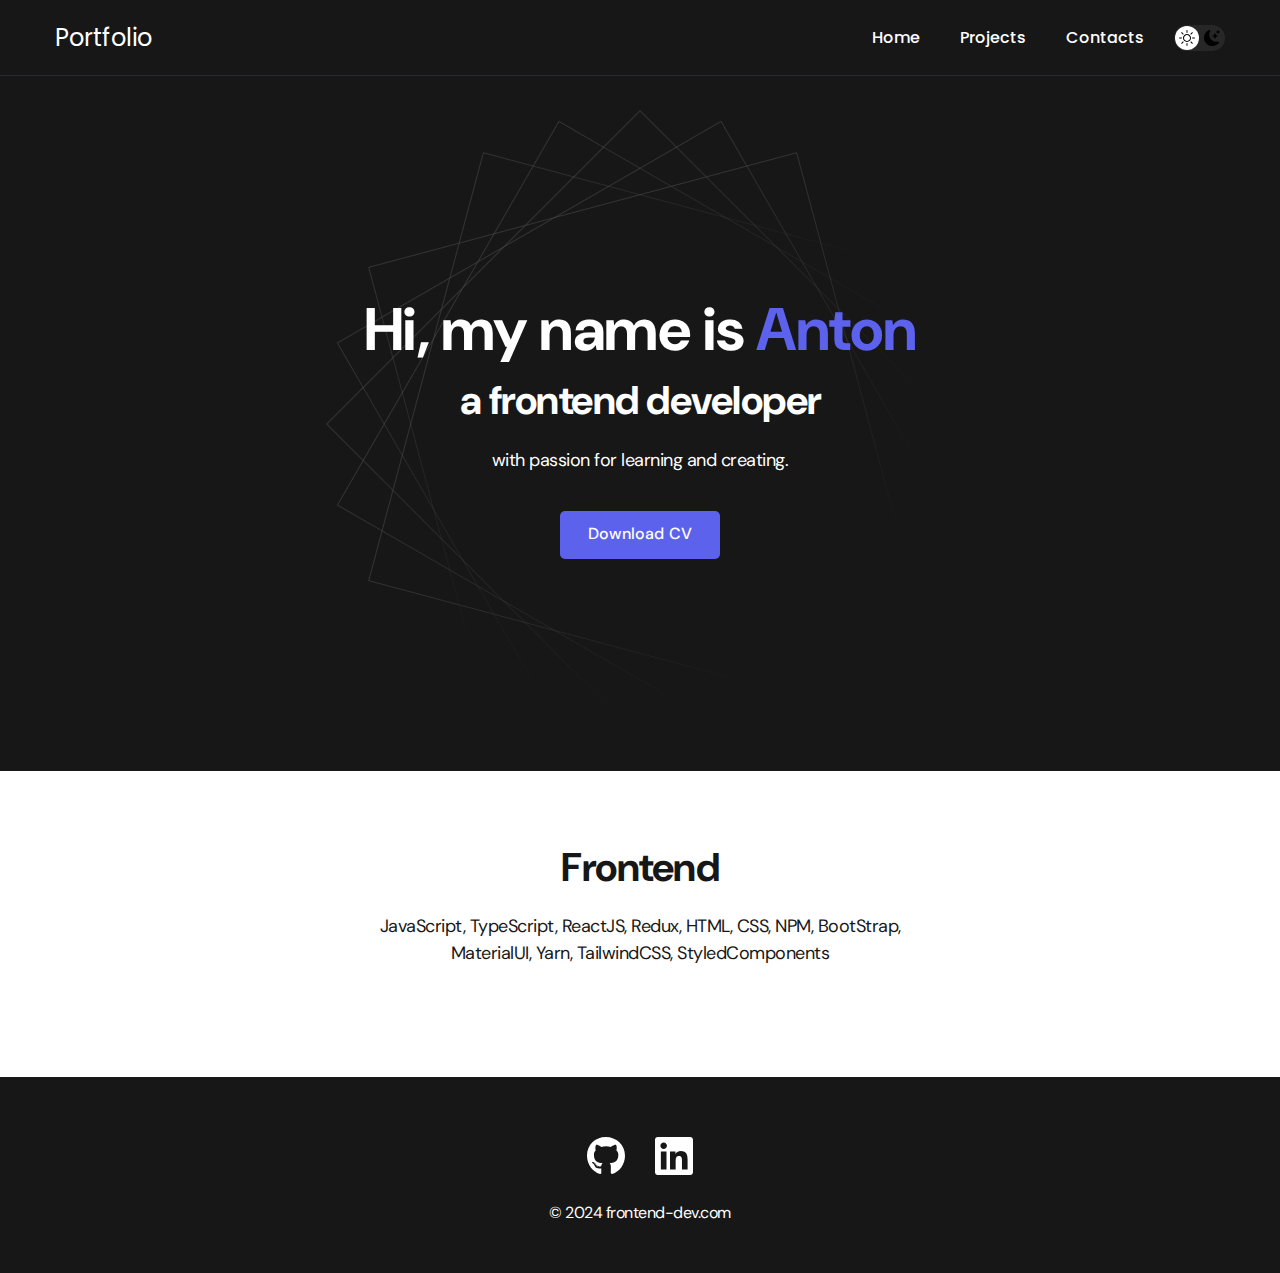
<file: index.html>
<!doctype html><html lang="en"><head><meta charset="utf-8"/><link rel="icon" href="/favicon.ico"/><meta name="viewport" content="width=device-width,initial-scale=1"/><meta name="theme-color" content="#000000"/><meta name="description" content="Web site created using create-react-app"/><link rel="apple-touch-icon" href="/logo192.png"/><link rel="manifest" href="/manifest.json"/><title>My portfolio</title><script defer="defer" src="/static/js/main.e86cdce2.js"></script><link href="/static/css/main.b5178ee9.css" rel="stylesheet"></head><body><div id="root"></div></body></html>
</file>
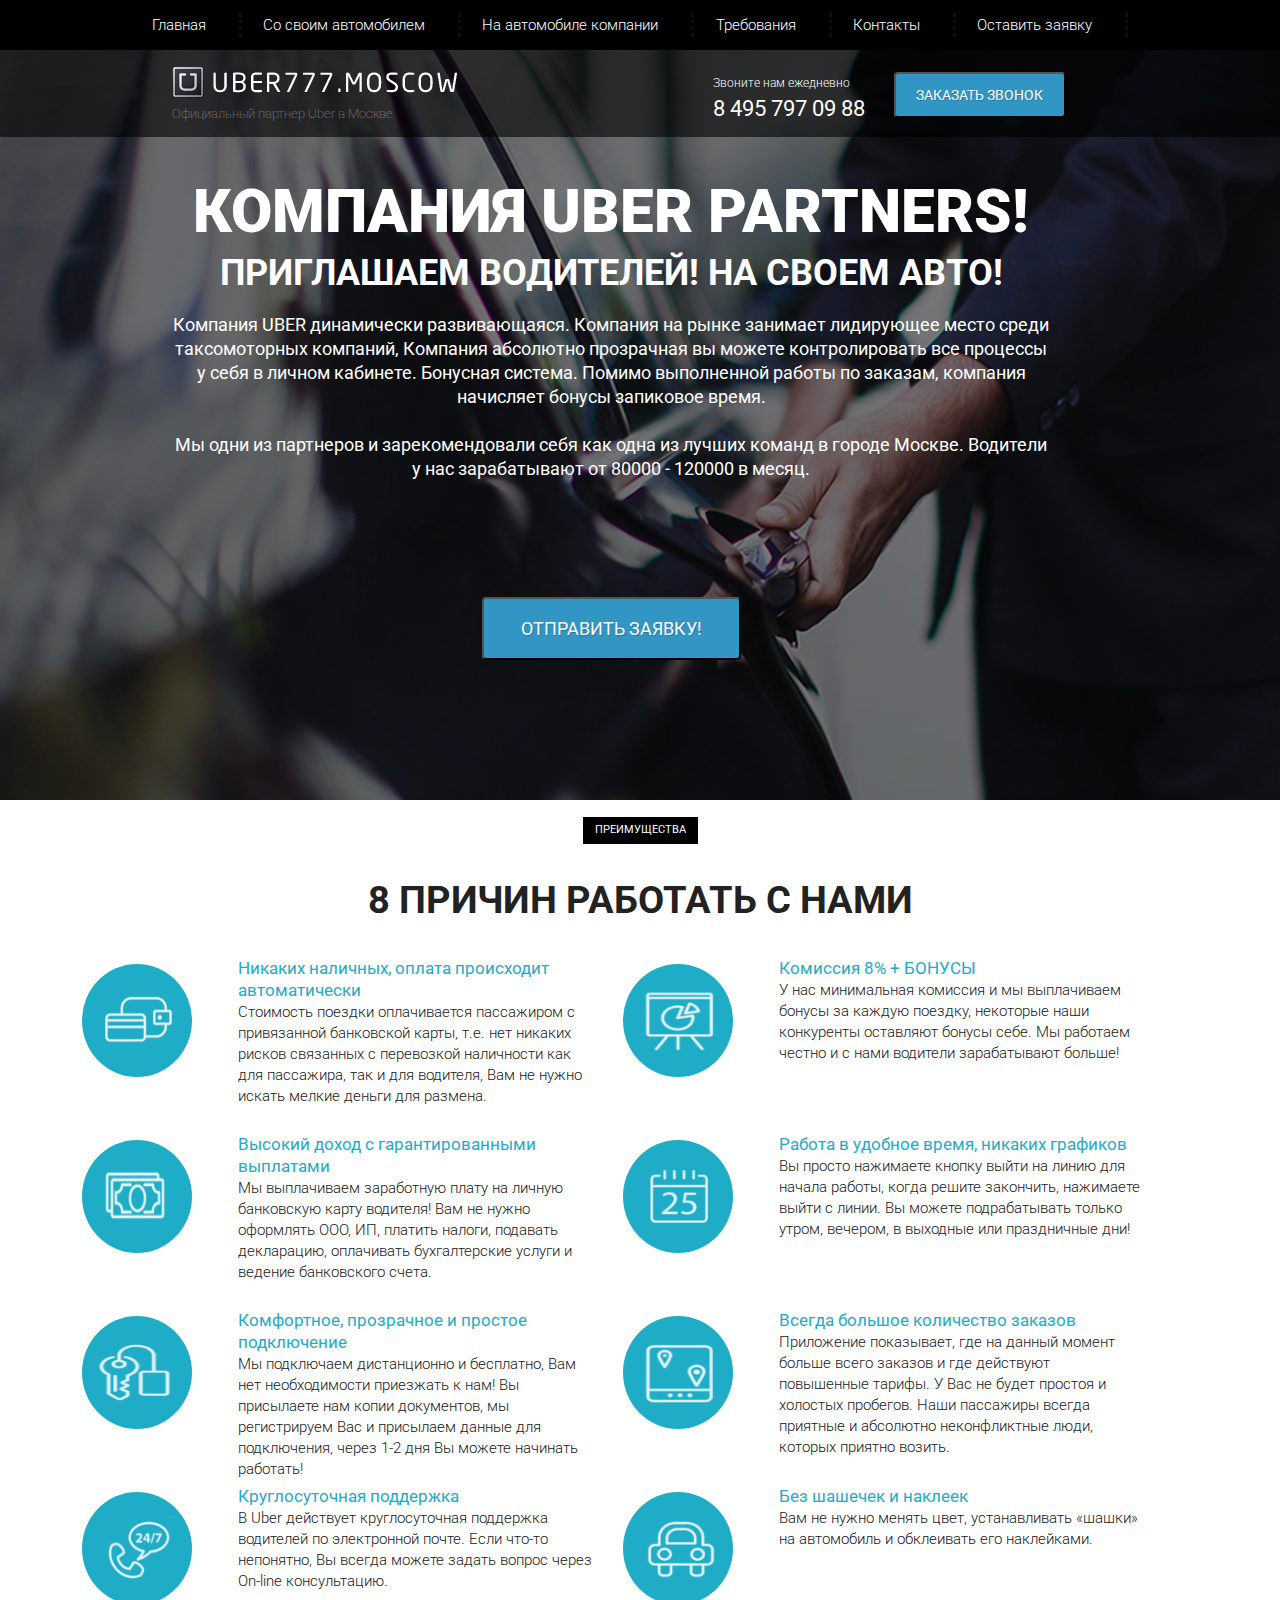
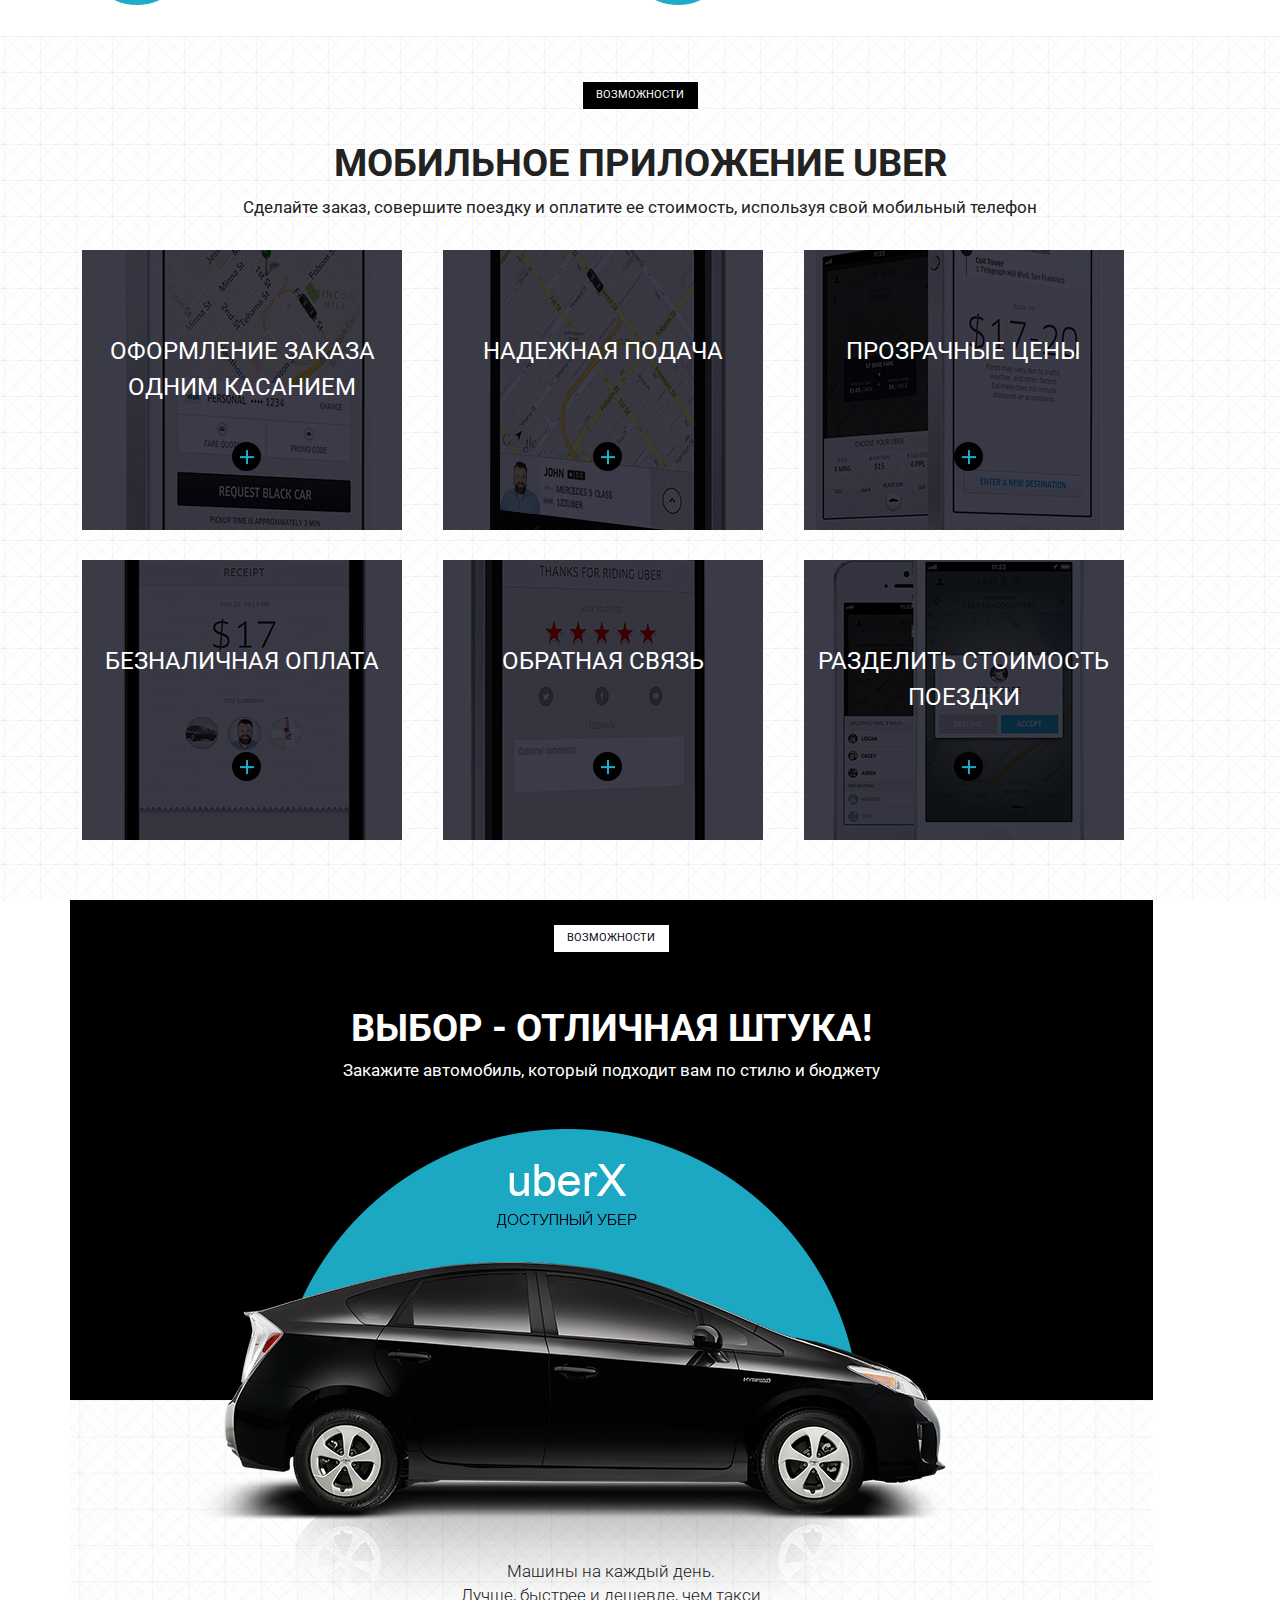
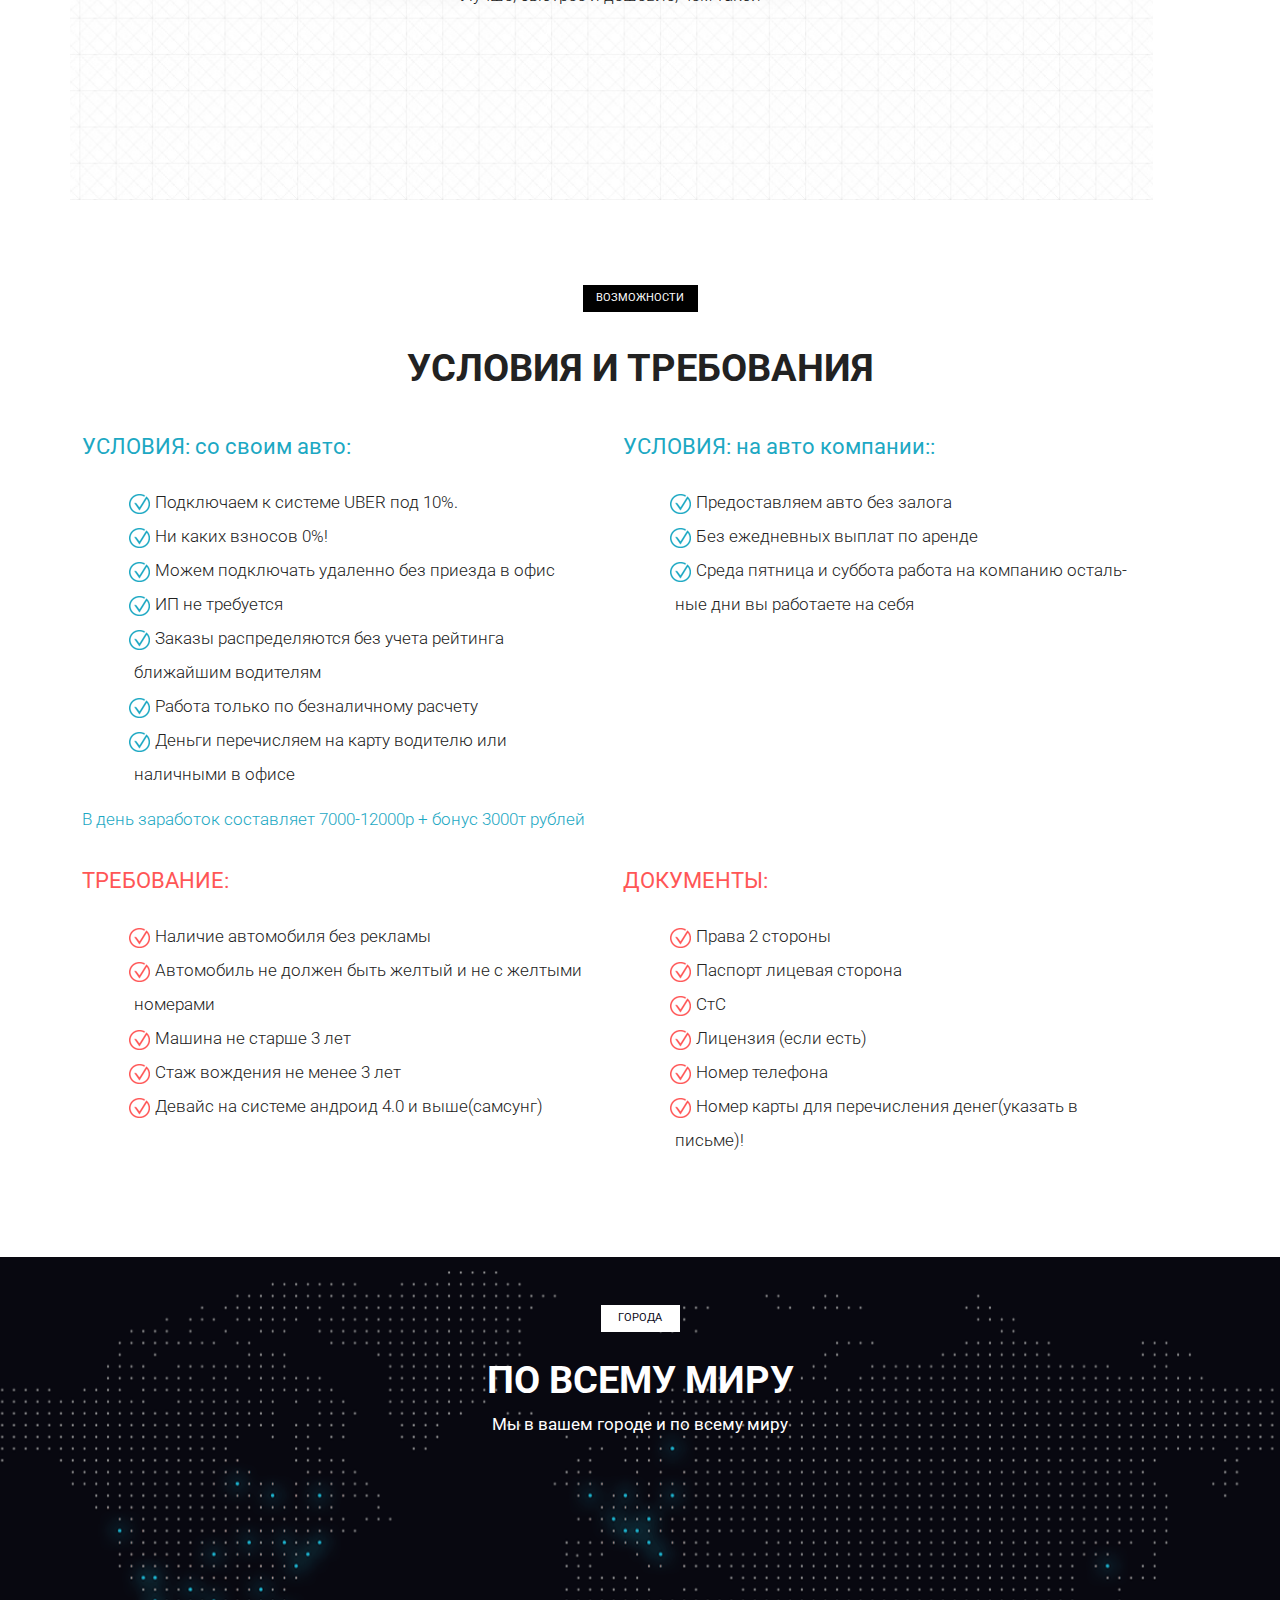
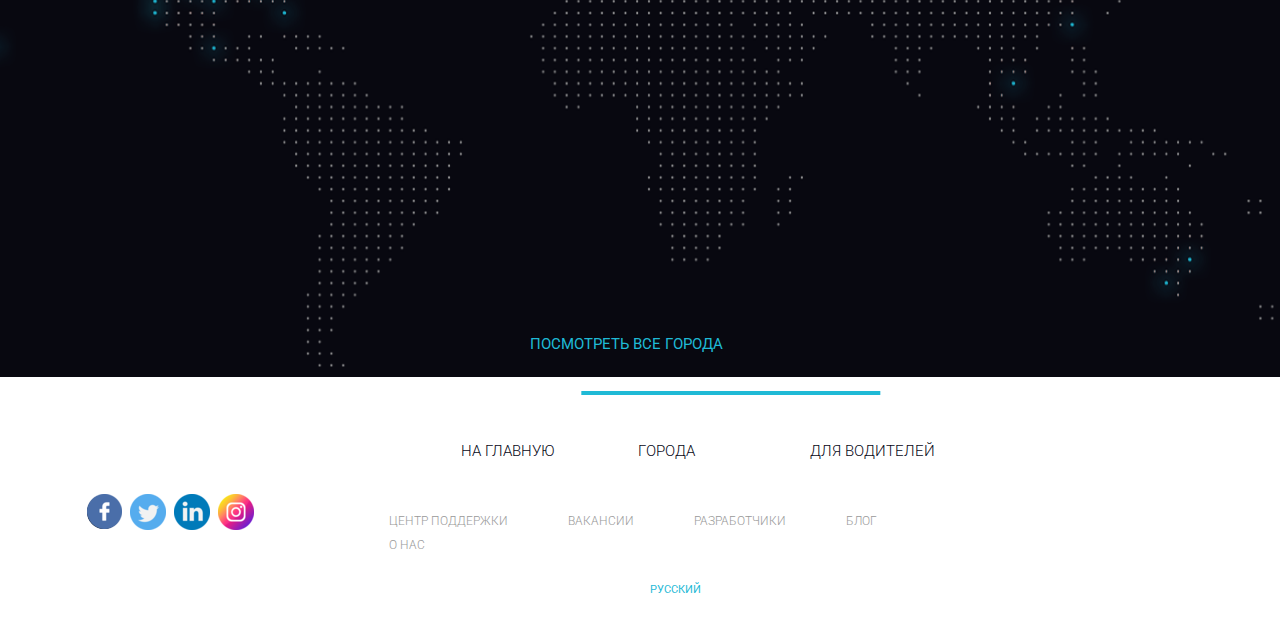
<file: UberNew/index.html>
<!doctype html>
<html lang="en">
<head>
    <meta charset="utf-8">
    <meta name="viewport" content="width=device-width, initial-scale=1">
    <title>uber</title>
    <link href="https://fonts.googleapis.com/css2?family=Roboto:wght@300;400;700&display=swap" rel="stylesheet">
    <link rel="stylesheet" href="css/bootstrap-reboot.min.css">
    <link rel="stylesheet" href="css/bootstrap-grid.min.css">
    <link rel="stylesheet" href="css/style.min.css">
</head>
<body>
    <header> 
        <nav>
            <div class="container">
                <ul class="menu">
                    <li class="menu_item"><a href="#" class="menu_link">Главная</a></li>
                    <li class="menu_item"><a href="#" class="menu_link">Со своим автомобилем</a></li>
                    <li class="menu_item"><a href="#" class="menu_link">На автомобиле компании</a></li>
                    <li class="menu_item"><a href="#" class="menu_link">Требования</a></li>
                    <li class="menu_item"><a href="#" class="menu_link">Контакты</a></li>
                    <li class="menu_item"><a href="#" class="menu_link">Оставить заявку</a></li>
                </ul>
            </div>
            <div class="hamburger">
                <span></span>
                <span></span>
                <span></span>
            </div>
        </nav>
            <div class="subheader">
                <div class="container">
                    <div class="row">
                         <div class="col-md-4 offset-md-1">
                            <a href="#"><img src="logo/Uber_logo.png" class="uber_logo" alt="logo"></a>
                            <div class="sublogo">Официальный партнер Uber в Москве</div>
                        </div>
                        <div class="col-md-2 offset-md-2">
                            <div class="subheader_call"> Звоните нам ежедневно </div>
                            <a href="tel:84957970988" class="subheader_phone">8 495 797 09 88</a>     
                        </div>
                         <div class="col-md-2">
                            <button class="subheader_btn">заказать звонок</button>
                        </div>
                    </div>
                </div>
            </div>
    </header>    
        <section class="promo">
            <div class="container">
                <div class="row">
                    <div class="col-md-10 offset-md-1">
                        <h1 class="promo_header">КОМПАНИЯ UBER PARTNERS!</h1>
                        <h2 class="promo_subheader">ПРИГЛАШАЕМ ВОДИТЕЛЕЙ! НА СВОЕМ АВТО!</h2>
                        <div class="promo_text">
                            Компания UBER  динамически развивающаяся. Компания на рынке занимает лидирующее место среди таксомоторных компаний, Компания абсолютно прозрачная вы можете контролировать все процессы у себя в личном кабинете. Бонуcная система. Помимо выполненной работы по заказам, компания начисляет бонусы запиковое время.
                                <br> 
                                <br>
                            Мы одни из партнеров и зарекомендовали себя как одна из лучших команд в городе Москве.  Водители у нас зарабатывают от 80000 - 120000 в месяц.
                        </div>
                        <button class="promo_btn">отправить заявку!</button>
                    </div>
                </div>
            </div>
        </section>
        <section class="advantage">
            <div class="label_black">
                преимущества
            </div>
    <h3 class="advantage_header">8 причин работать с нами</h3>
    <div class="container">
        <div class="row">
            <div class="col-md-6">
                <div class="item_content_left d-flex justify-content-center align-items-center"> 
                    <div class="circle_blue">
                        <img src="icons/advantage/bad.png" class="image_advantage" alt="bad">
                    </div>
                    <div class="descr_left">
                        <span class="blue_text">Никаких наличных, оплата происходит автоматически</span>
                        <br>
                        Стоимость поездки оплачивается пассажиром с привязанной банковской карты, т.е. нет никаких рисков связанных с перевозкой наличности как для пассажира, так и для водителя, Вам не нужно искать мелкие деньги для размена.
                    </div>
                </div>
                <div class="item_content_left d-flex justify-content-center align-items-center">
                    <div class="circle_blue">
                    <img src="icons/advantage/money.png" class="image_advantage" alt="money">
                        </div>
                    <div class="descr_left">
                        <span class="blue_text">Высокий доход с гарантированными выплатами</span>
                        <br>
                        Мы выплачиваем заработную плату на личную банковскую карту водителя! Вам не нужно оформлять ООО, ИП, платить налоги, подавать декларацию, оплачивать бухгалтерские услуги и ведение банковского счета.
                    </div>
                </div>
                <div class="item_content_left d-flex justify-content-center align-items-center">
                    <div class="circle_blue">
                    <img src="icons/advantage/key.png" class="image_advantage" alt="key">
                    </div>
                    <div class="descr_left">
                        <span class="blue_text">Комфортное, прозрачное и простое подключение</span>
                        <br>
                        Мы подключаем дистанционно и бесплатно, Вам нет необходимости приезжать к нам! Вы присылаете нам копии документов, мы регистрируем Вас и присылаем данные для подключения, через 1-2 дня Вы можете начинать работать!
                    </div>
                </div>
                <div class="item_content_left d-flex justify-content-center align-items-center">
                    <div class="circle_blue">
                    <img src="icons/advantage/call.png" class="image_advantage" alt="call">
                    </div>
                    <div class="descr_left">
                        <span class="blue_text">Круглосуточная поддержка</span>
                        <br>
                        В Uber действует круглосуточная поддержка водителей по электронной почте. Если что-то непонятно, Вы всегда можете задать вопрос через On-line консультацию.
                    </div>
                </div>
            </div> 
            <div class="col-md-6 offset-md-6 ms-auto">
                <div class="item_content_right d-flex justify-content-start align-items-center">
                    <div class="circle_blue">
                    <img src="icons/advantage/tab.png" class="image_advantage" alt="tab">
                    </div>
                    <div class="descr_right">
                        <span class="blue_text">Комиссия 8% + БОНУСЫ</span>
                        <br>
                        У нас минимальная комиссия и мы выплачиваем бонусы за каждую поездку, некоторые наши конкуренты оставляют бонусы себе. Мы работаем честно и с нами водители зарабатывают больше!
                    </div>
                </div>
                <div class="item_content_right d-flex justify-content-start align-items-center">
                    <div class="circle_blue">
                    <img src="icons/advantage/calendar.png" class="image_advantage " alt="calendar">
                    </div>
                    <div class="descr_right">
                        <span class="blue_text">Работа в удобное время, никаких графиков</span>
                        <br>
                        Вы просто нажимаете кнопку выйти на линию для начала работы, когда решите закончить, нажимаете выйти с линии. Вы можете подрабатывать
                        только утром, вечером, в выходные или праздничные дни! 
                    </div>
                </div>
                <div class="item_content_right d-flex justify-content-start align-items-center">
                    <div class="circle_blue">
                    <img src="icons/advantage/geo.png" class="image_advantage" alt="geo">
                    </div>
                    <div class="descr_right">
                        <span class="blue_text">Всегда большое количество заказов</span>
                        <br>
                        Приложение показывает, где на данный момент больше всего заказов и где действуют повышенные тарифы. У Вас не будет простоя и холостых пробегов. Наши пассажиры всегда приятные и абсолютно неконфликтные люди, которых приятно возить.
                    </div>
                </div>
                <div class="item_content_right d-flex justify-content-start align-items-center">
                    <div class="circle_blue">
                    <img src="icons/advantage/auto.png" class="image_advantage" alt="auto">
                    </div>
                    <div class="descr_right">
                        <span class="blue_text">Без шашечек и наклеек</span>
                        <br>
                        Вам не нужно менять цвет, устанавливать «шашки» на автомобиль и обклеивать его наклейками.
                    </div>
                </div>
            </div>  
        </div>
    </div>
    </section>        
    <section class="mobile">
    <div class="container">
        <div class="label_mobile">
            возможности
        </div>
        <h3 class="mobile_header">мобильное приложение uber</h3>
        <div class="mobile_subheader">Сделайте заказ, совершите поездку и оплатите ее стоимость, используя свой мобильный телефон</div>
        <div class="row">
            
            <div class="col-md-4">
                <div class="item_card_1">
                    <div class="card_header">оформление заказа одним касанием</div>
                    <div class="mobile_item_plus"><img src="icons/mobile/plus.png" alt="plus"></div>
                </div>
            </div>
            <div class="col-md-4">
                <div class="item_card_2">
                    <div class="card_header">надежная подача</div>
                    <div class="mobile_item_plus"><img src="icons/mobile/plus.png" alt="plus"></div>
                </div>
            </div>
            <div class="col-md-4">
                <div class="item_card_3">
                    <div class="card_header">прозрачные цены</div>
                    <div class="mobile_item_plus"><img src="icons/mobile/plus.png" alt="plus"></div>
                </div>
            </div>
        </div>
        <div class="row">   
            <div class="col-md-4">
                <div class="item_card_4">
                    <div class="card_header">безналичная оплата</div>
                    <div class="mobile_item_plus"><img src="icons/mobile/plus.png" alt="plus"></div>
                </div>
            </div>
            <div class="col-md-4">
                <div class="item_card_5">
                    <div class="card_header">обратная связь</div>
                    <div class="mobile_item_plus"><img src="icons/mobile/plus.png" alt="plus"></div>
                </div>
            </div>
            <div class="col-md-4">
                <div class="item_card_6">
                    <div class="card_header">разделить стоимость поездки</div>
                    <div class="mobile_item_plus"> <img src="icons/mobile/plus.png" alt="plus"> </div> 
                </div>
            </div>
        </div>
    </div>
    </div>
        </section> 
        <section class="auto">
            <div class="container">
                <div class="row">      
                        <div class="black_block">
                            <div class="label_auto">возможности</div>
                            <h3 class="auto_header">выбор - отличная штука!</h3>
                            <div class="auto_subheader">Закажите автомобиль, который подходит вам по стилю и бюджету</div>
                            <img src="image/section auto/auto_uber.png" alt="auto" class="auto_uber">
                        </div>  
                        <div class="white_block">
                            <div class="auto_sub">
                                Машины на каждый день.
                                <br>
                                Лучше, быстрее и дешевле, чем такси
                            </div>
                        </div>
                </div>
            </div>
        </section>
    <section class="require">
        <div class="container">
            <div class="label_require">
                возможности
            </div>
            <div class="header_require">
                условия и требования
            </div>
            <div class="row">
                <div class="col-md-6">
                    <div class="require_block require_block_nmb">
                        <div class="require_title"> УСЛОВИЯ: со своим авто: </div>
                            <ul class="require_list require_list_blue">
                                <li>Подключаем к системе UBER  под 10%.</li>
                                <li>Ни каких взносов  0%!</li>
                                <li>Можем подключать удаленно без приезда в офис</li>
                                <li>ИП не требуется</li>
                                <li>Заказы распределяются без учета рейтинга ближайшим
                                    водителям</li>
                                <li>Работа только по безналичному расчету</li>
                                <li>Деньги перечисляем на карту водителю или наличными
                                    в офисе</li>
                            </ul>       
                    <div class="require_subtitle">В день заработок составляет 7000-12000р + бонус 3000т рублей</div> 
                    </div>             
                </div>
                <div class="col-md-6">
                    <div class="require_block require_block_nmb">
                        <div class="require_title"> УСЛОВИЯ: на авто компании:: </div>
                            <ul class="require_list require_list_blue">
                                <li>Предоставляем авто без залога</li>
                                <li>Без ежедневных выплат по аренде</li>
                                <li>Среда пятница и суббота работа на компанию осталь-<br>
                                    ные дни вы работаете на себя</li>
                            </ul>       
                    </div>             
                </div>
                <div class="col-md-6">
                    <div class="require_block require_block_nmb">
                        <div class="require_title_red">ТРЕБОВАНИЕ:</div>
                            <ul class="require_list_red">
                                <li>Наличие автомобиля без рекламы</li>
                                <li>Автомобиль не должен быть желтый и не с желтыми 
                                    номерами</li>
                                <li>Машина не старше 3 лет</li>
                                <li>Стаж вождения не менее 3 лет</li>
                                <li>Девайс на системе андроид 4.0 и выше(самсунг)</li>
                            </ul>       
                    </div>             
                </div>
                <div class="col-md-6">
                    <div class="require_block require_block_nmb">
                        <div class="require_title_red"> ДОКУМЕНТЫ: </div>
                            <ul class="require_list_red">
                                <li>Права 2 стороны</li>
                                <li>Паспорт лицевая сторона</li>
                                <li>СтС</li>
                                <li>Лицензия (если есть)</li>
                                <li>Номер телефона</li>
                                <li>Номер карты для перечисления денег(указать в письме)!</li>
                            </ul>       
                    </div>             
                </div>
            </div>
        </div>
    </section>
        <section class="world">
            <div class="container">
                <div class="label_world">города</div>
                <h3 class="header_world">По всему миру</h3>
                <div class="subheader_world">Мы в вашем городе и по всему миру</div>
                <a href="#" class="link_city">посмотреть все города</a>
            </div>
        </section>
        <footer>
            <div class="container">
                <div class="blue_line"> </div>
                <div class="col-md-6 offset-md-3"> 
                        <div class="footer_main">
                          <a href="#" class="info_main">На главную</a>
                          <a href="#" class="info_main">Города</a>
                          <a href="#" class="info_main">Для водителей</a>
                        </div> 
                        <div class="footer_submain">
                            <a href="#" class="info_submain">центр поддержки</a>
                            <a href="#" class="info_submain">вакансии</a>
                            <a href="#" class="info_submain">разработчики</a>
                            <a href="#" class="info_submain">блог</a>
                            <a href="#" class="info_submain">о нас</a>
                        </div>  
                        <a href="#" class="language"> русский</a>
                </div>  
                <div class="footer_social">
                 <a href="#" class="footer_social_item"><img src="icons/35.png" alt="facebook"></a>
                  <a href="#" class="footer_social_item"><img src="icons/twit.png" alt="twitter"> </a> 
                   <a href="#" class="footer_social_item"><img src="icons/link.png" alt="link"> </a>
                    <a href="#" class="footer_social_item"><img src="icons/inst.png" alt="inst"> </a>
                </div>
            </div>
        </footer>




    
        <script src="js/script.js"></script>
</body>

</html>
</file>
<file: static/css/main.b5178ee9.css>
@import url(https://fonts.googleapis.com/css2?family=DM+Sans:wght@400;500;700&family=Poppins:wght@400;500;700&display=swap);*{border:none;margin:0;padding:0}*,:after,:before{box-sizing:border-box}a,a:hover,a:link,a:visited{text-decoration:none}aside,footer,header,main,nav,section{display:block}h1,h2,h3,h4,h5,h6,p{font-size:inherit;font-weight:inherit}ul,ul li{list-style:none}img{vertical-align:top}img,svg{height:auto;max-width:100%}address{font-style:normal}button,input,select,textarea{background-color:initial;color:inherit;font-family:inherit;font-size:inherit}input::-ms-clear{display:none}button,input[type=submit]{background-color:initial;background:none;box-shadow:none;cursor:pointer;display:inline-block}button:active,button:focus,input:active,input:focus{outline:none}button::-moz-focus-inner{border:0;padding:0}label{cursor:pointer}legend{display:block}:root{--blackpure:#000;--black:#171718;--black-border:#26292d;--white:#fff;--purple:#5c62ec;--nav-bg:var(--black);--nav-border:var(--black-border);--nav-text:var(--white);--header-bg:var(--black);--header-text:var(--white);--footer-bg:var(--black);--footer-text:var(--white);--page-bg:var(--white);--text-color:var(--black);--accent:var(--purple);--title-1:var(--accent);--project-card-bg:var(--white);--project-card-text:var(--black);--box-shadow:0px 5px 35px #00000040}.dark{--page-bg:#252526;--text-color:var(--white);--title-1:var(--white);--project-card-bg:var(--black);--project-card-text:var(--white);--box-shadow:0px 5px 35px #000c}body,html{background-color:#fff;background-color:var(--page-bg);color:#171718;color:var(--text-color);display:flex;flex-direction:column;font-family:DM Sans,sans-serif;letter-spacing:-.5px;min-height:100vh}.container{margin:0 auto;max-width:1200px;padding:0 15px}.none{display:none!important}.section{padding:70px 0}.title-1{color:#5c62ec;color:var(--title-1);font-size:60px;margin-bottom:60px;text-align:center}.title-1,.title-2{font-weight:700;line-height:1.3}.title-2{font-size:40px;margin-bottom:20px}.nav{background-color:#171718;background-color:var(--nav-bg);border-bottom:1px solid #26292d;border-bottom:1px solid var(--nav-border);color:#fff;color:var(--nav-text);letter-spacing:normal;padding:20px 0;position:sticky;top:0;z-index:10}.nav-row{align-items:center;column-gap:30px;display:flex;flex-wrap:wrap;justify-content:flex-end;row-gap:20px}.logo{color:#fff;color:var(--nav-text);font-family:Poppins,sans-serif;font-size:24px;margin-right:auto}.logo strong{font-weight:700}.nav-list{align-items:center;column-gap:40px;display:flex;flex-wrap:wrap;font-family:Poppins,sans-serif;font-size:16px;font-weight:500;row-gap:10px}.nav-list__link{color:#fff;color:var(--nav-text);transition:opacity .2s ease-in}.nav-list__link:hover{opacity:.8}.nav-list__link--active{position:relative}.nav-list__link--active:before{background-color:#5c62ec;background-color:var(--accent);content:"";display:block;height:2px;left:0;position:absolute;top:100%;width:100%}.header{align-items:center;background-color:#171718;background-color:var(--header-bg);background-image:url(/static/media/header-bg.5bf82a058f892ab7f237.png);background-position:50%;background-repeat:no-repeat;background-size:auto;color:#fff;color:var(--header-text);display:flex;justify-content:center;min-height:695px;padding:40px 0;text-align:center}.header__wrapper{max-width:660px;padding:0 15px}.header__title{font-size:40px;font-weight:700;line-height:1.4;margin-bottom:20px}.header__title strong{font-size:60px;font-weight:700}.header__title em{color:#5c62ec;color:var(--accent);font-style:normal}.header__text{font-size:18px;line-height:1.333;margin-bottom:40px}.header__text p+p{margin-top:.5em}.btn{background-color:#5c62ec;background-color:var(--accent);border-radius:5px;color:#fff;color:var(--white);display:inline-block;font-size:16px;font-weight:500;height:48px;letter-spacing:.15px;padding:12px 28px;transition:opacity .2s ease-in}.btn:hover{opacity:.8}.btn:active{position:relative;top:1px}.btn-outline{align-items:center;background-color:#fff;border:1px solid #000;border-radius:5px;color:#000;column-gap:10px;display:flex;height:48px;padding:12px 20px;transition:opacity .2s ease-in}.btn-outline:hover{opacity:.8}.btn-outline:active{position:relative;top:1px}.projects{column-gap:30px;display:flex;flex-wrap:wrap;justify-content:center;row-gap:30px}.project-details{align-items:center;display:flex;flex-direction:column;margin:0 auto;max-width:865px;text-align:center}.project-details__cover{border-radius:10px;box-shadow:0 5px 35px #00000040;box-shadow:var(--box-shadow);margin-bottom:40px;max-width:100%}.project-details__desc{font-size:24px;font-weight:700;line-height:1.3;margin-bottom:30px}.content-list{align-items:center;display:flex;flex-direction:column;margin:0 auto;max-width:570px;row-gap:40px;text-align:center}.content-list a{color:#5c62ec;color:var(--accent)}.content-list__item{font-size:18px;line-height:1.5}.content-list__item p+p{margin-top:.5em}.footer{background-color:#171718;background-color:var(--footer-bg);color:#fff;color:var(--footer-text);margin-top:auto;padding:60px 0 50px}.footer__wrapper{flex-direction:column;row-gap:27px}.footer__wrapper,.social{align-items:center;display:flex}.social{column-gap:30px}.copyright{font-size:16px}.copyright p+p{margin-top:.5em}@media (max-width:620px){.header{min-height:0;min-height:auto}.header__title{font-size:30px}.header__title strong{font-size:40px}.nav-row{justify-content:space-between}.dark-mode-btn{order:0}.section{padding:40px 0}.title-1{font-size:40px;margin-bottom:30px}.title-2{font-size:30px;margin-bottom:10px}.project__title{font-size:22px}.project-details__desc{font-size:22px;margin-bottom:20px}.content-list{row-gap:20px}.content-list__item{font-size:16px}.footer{padding:40px 0 30px}.footer__wrapper{row-gap:20px}.social{column-gap:20px}.social__item{width:28px}}.dark-mode-btn{background-color:#272727;border-radius:50px;display:flex;height:26px;justify-content:space-between;order:9;padding:5px;position:relative;width:51px}.dark-mode-btn:before{background-color:#fff;border-radius:50%;content:"";display:block;height:24px;left:1px;position:absolute;top:1px;transition:left .2s ease-in;width:24px}.dark-mode-btn--active:before{left:26px}.dark-mode-btn__icon{position:relative;z-index:9}.Project_project__lDckh{background-color:var(--project-card-bg);border-radius:10px;box-shadow:var(--box-shadow);max-width:370px}.Project_project__lDckh:hover{opacity:.7}.Project_image__iEaYT{border-radius:10px}.Project_title__QNf02{color:var(--project-card-text);font-size:24px;font-weight:700;line-height:1.3;padding:15px 20px 25px;text-align:center}.Project_skills__ROboH{color:#000;font-size:15px;font-weight:500;text-align:center}
/*# sourceMappingURL=main.b5178ee9.css.map*/
</file>
<file: UberNew/css/style.min.css>
*{font-family:"Roboto",sans-serif}@media(max-width: 1200px){.menu .menu_link{font-size:13px}.subheader .subheader_call{font-size:11px}.subheader .subheader_phone{font-size:17px}.promo .promo_header{font-size:51px}.promo .promo_subheader{font-size:30px}.advantage .circle_blue{width:124px;height:108px}.advantage .image_advantage{width:55px;height:55px}.item_content_left .blue_text{font-size:16px}.item_content_left .descr_left{font-size:14px}.item_content_right .descr_right{font-size:14px}.item_content_right .blue_text{font-size:16px}.mobile .item_card_1{width:285px;height:260px}.mobile .item_card_2{width:285px;height:260px}.mobile .item_card_3{width:285px;height:260px}.mobile .item_card_4{width:285px;height:260px}.mobile .item_card_5{width:285px;height:260px}.mobile .item_card_6{width:285px;height:260px}.auto .black_block{max-width:none;width:935px}.auto .white_block{max-width:none;width:935px}.auto .auto_uber{width:730px;height:450px;right:20%;-webkit-transform:translateY(14%);transform:translateY(14%)}footer .blue_line{-webkit-transform:translateX(100%);transform:translateX(100%)}.footer_main{margin-top:35px}.footer_main .info_main{display:inline;padding:28px}.footer_submain{margin-top:10px}.footer_submain .info_submain{padding:10px}footer .language{-webkit-transform:translateX(387%);transform:translateX(387%)}.footer_social{width:19%}}@media(max-width: 992px){.menu .menu_item{padding-right:0px}.menu .menu_link{font-size:11px}.subheader .subheader_call{font-size:11px;margin-top:14px}.subheader .uber_logo{margin-top:12px}.subheader .subheader_phone{font-size:12px}.subheader .subheader_btn{width:125px;height:40px;font-size:11px}.promo .promo_header{font-size:38px}.promo .promo_subheader{font-size:22px}.advantage .circle_blue{width:140px;height:81px}.advantage .image_advantage{width:55px;height:55px}.item_content_left .blue_text{font-size:15px;line-height:18px}.item_content_left .descr_left{font-size:13px;width:370px;height:150px;line-height:14px;margin-top:26px;margin-left:20px}.item_content_right .descr_right{font-size:13px;width:370px;height:150px;line-height:14px}.item_content_right .blue_text{font-size:15px;line-height:17px}.mobile .row{width:100%}.mobile .mobile_header{font-size:31px}.mobile .mobile_subheader{font-size:15px}.mobile .card_header{font-size:18px}.mobile .mobile_item_plus{bottom:55px}.mobile .item_card_1{width:220px;height:235px;margin:10px}.mobile .item_card_2{width:220px;height:235px;margin:10px}.mobile .item_card_3{width:220px;height:235px;margin:10px}.mobile .item_card_4{width:220px;height:235px;margin:10px}.mobile .item_card_5{width:220px;height:235px;margin:10px}.mobile .item_card_6{width:220px;height:235px;margin:10px}.auto .black_block{max-width:none;width:752px}.auto .auto_header{font-size:33px}.auto .auto_subheader{font-size:14px}.auto .white_block{max-width:none;width:752px}.auto .auto_uber{width:650px;height:420px;right:16%;-webkit-transform:translateY(19%);transform:translateY(19%)}.require .header_require{font-size:32px}.require .require_title{font-size:19px}.require .require_list{font-size:13px;line-height:28px}.require .require_title_red{font-size:19px}.require .require_list_red{font-size:13px;line-height:28px}.world .link_city{right:40.5%}footer .blue_line{-webkit-transform:translateX(66%);transform:translateX(66%)}.footer_main{margin-top:35px}.footer_main .info_main{display:inline;padding:11px}.footer_submain{margin-top:10px}.footer_submain .info_submain{padding:2px;font-size:11px}footer .language{-webkit-transform:translateX(285%);transform:translateX(285%)}.footer_social{position:absolute;left:1%;-webkit-transform:translateY(-224%);transform:translateY(-224%);width:19%}}@media(max-width: 767px){.menu{position:fixed;-webkit-box-orient:vertical;-webkit-box-direction:normal;-ms-flex-direction:column;flex-direction:column;-webkit-box-pack:center;-ms-flex-pack:center;justify-content:center;align-item:center;top:0;left:-100%;width:48%;height:41vh;padding:0 65px;background-color:rgba(0,0,0,.8);-webkit-transition:.7s all;transition:.7s all}.menu_active{left:0}.menu_item{padding-right:0;border:none;margin:10px 0}.item_content-header{font-size:15px}.menu_link{font-size:11px}nav{width:74%}nav .hamburger{display:block;position:absolute;right:10px;left:91%;top:25px;-webkit-transform:translateY(-50%);transform:translateY(-50%);width:26px;height:12px}nav span{display:block;height:2px;width:100%;background:#fff;margin-top:2px;-webkit-transition:.5s all;transition:.5s all}nav .hamburger_active span{margin-bottom:-2px}nav .hamburger_active span:nth-child(1){-webkit-transform:rotate(-45deg);transform:rotate(-45deg)}nav .hamburger_active span:nth-child(2){display:none}nav .hamburger_active span:nth-child(3){-webkit-transform:rotate(50deg);transform:rotate(50deg)}.uber_logo{display:none}.subheader .subheader_btn{width:115px;height:40px;font-size:11px;position:absolute;right:10px;top:1px}.sub_logo{font-size:15px}.subheader_call{font-size:13px}.subheader_phone{font-size:18px}.promo .promo_header{font-size:34px}.promo .promo_subheader{font-size:19px}.advantage .advantage_header{font-size:27px}.advantage .circle_blue{width:95px;height:80px}.advantage .item_content_left .descr_left{font-size:15px;line-height:21px}.advantage .item_content_right .descr_right{font-size:15px;line-height:21px}.mobile .mobile_header{font-size:27px}.mobile .card_header{font-size:15px}.mobile .item_card_1{position:absolute;right:50px}.mobile .item_card_3{position:absolute;right:50px}.mobile .item_card_5{position:absolute;right:50px}.require .header_require{font-size:27px}.world .link_city{right:32.5%}footer .blue_line{-webkit-transform:translateX(38%);transform:translateX(38%)}.footer_main .info_main{padding:39px}.footer_submain .info_submain{padding:19px;font-size:11px;margin-top:14px}footer .language{-webkit-transform:translateX(444%);transform:translateX(444%)}.footer_social{-webkit-transform:translateY(-50%);transform:translateY(-50%);margin-top:130px;position:absolute;left:33%;width:31%}.auto{display:none}}header{position:relative}nav{position:fixed;top:0;z-index:1;height:50px;background:#000;width:100%}.hamburger{display:none}.menu{display:-webkit-box;display:-ms-flexbox;display:flex;-webkit-box-pack:justify;-ms-flex-pack:justify;justify-content:space-between;padding:13px 70px;margin:0px;list-style-type:none}.menu_link{color:#fff;text-decoration:none;font-weight:300;font-size:15px}.menu_link:hover{color:#3296c5}.menu_item{border-right:3px dotted #170e01;padding-right:33px}.subheader{position:absolute;width:100%;height:87px;background-color:rgba(0,0,0,.6);z-index:0;margin-top:50px}.uber_logo{margin-top:16px;max-width:100%}.sublogo{font-weight:100;font-size:13px;color:#fff;opacity:.5;margin-top:6px}.subheader_call{font-weight:300;font-size:12px;color:#fff;margin-top:24px}.subheader_phone{font-weight:400;font-size:22px;color:#fff;margin-top:3px;text-decoration:none}.subheader_phone:hover{color:#1e9494}.subheader_btn{width:172px;height:46px;background-color:#3296c5;border-radius:4px;font-weight:400;font-size:14px;text-align:center;text-transform:uppercase;color:#fff;text-shadow:1px 1px 0px rgba(0,0,0,.21);margin-top:22px;-webkit-transition:.6s all;transition:.6s all}.subheader_btn:hover{color:#fff}.promo{min-height:800px;background:url("../image/uber_bg.png") center center/cover no-repeat;padding:150px 0 135px 0}.promo_header{padding-top:50px;font-weight:900;font-size:60px;line-height:24px;text-align:center;text-transform:uppercase;color:#fff}.promo_subheader{font-weight:700;font-size:36px;line-height:48px;text-align:center;text-transform:uppercase;color:#fff;margin-top:25px}.promo_text{font-weight:400;font-size:18px;line-height:24px;text-align:center;color:#fff;margin-top:16px}.promo_btn{display:block;margin:0 auto;width:259px;height:63px;background-color:#3296c5;border-radius:4px;font-weight:400;font-size:18px;text-align:center;text-transform:uppercase;color:#fff;text-shadow:1px 1px 0px rgba(0,0,0,.21);margin-top:116px;-webkit-transition:.6s all;transition:.6s all}.promo_btn:hover{color:#fff;background:none;font-size:20px;width:260px;height:65px}.advantage{min-height:800px}.label_black{display:block;margin:0 auto;width:115px;height:27px;background:#000;font-weight:400;font-size:11px;text-align:center;text-transform:uppercase;color:#fff;margin-top:17px;padding:5px}.advantage_header{font-weight:700;font-size:38px;line-height:48px;text-align:center;text-transform:uppercase;color:#222;margin-top:32px}.descr_left{width:371px;height:150px;font-weight:300;font-size:15px;line-height:21px;color:#202020;margin-top:26px;margin-left:20px}.blue_text{font-weight:400;font-size:17px;line-height:21px;color:#1eacc7}.descr_right{width:371px;height:150px;font-weight:300;font-size:15px;line-height:21px;color:#202020;margin-top:26px;margin-left:20px}.circle_blue{display:-webkit-box;display:-ms-flexbox;display:flex;-webkit-box-pack:center;-ms-flex-pack:center;justify-content:center;-webkit-box-align:center;-ms-flex-align:center;align-items:center;margin-right:26px;width:113px;height:113px;background-color:#1eacc7;border-radius:100%}.image_advantage{width:80px;height:65px}.mobile{min-height:864px;background:url(../image/mobile_bg.png) center center/cover no-repeat;padding-top:46px}.label_mobile{display:block;margin:0 auto;font-weight:400;font-size:11px;text-align:center;text-transform:uppercase;color:#fff;width:115px;height:27px;background:#000;padding:5px}.mobile_header{font-weight:700;font-size:38px;text-align:center;text-transform:uppercase;color:#222;margin-top:32px}.mobile_subheader{font-weight:400;font-size:17px;text-align:center;color:#222}.item_card_1{position:relative;background:url("../image/section 2/card_1.png") center center/cover no-repeat;width:320px;height:280px;margin-top:30px}.item_card_2{position:relative;background:url("../image/section 2/card_2.png") center center/cover no-repeat;width:320px;height:280px;margin-top:30px}.item_card_3{position:relative;background:url("../image/section 2/card_3.png") center center/cover no-repeat;width:320px;height:280px;margin-top:30px}.item_card_4{position:relative;background:url("../image/section 2/card_4.png") center center/cover no-repeat;width:320px;height:280px;margin-top:30px}.item_card_5{position:relative;background:url("../image/section 2/card_5.png") center center/cover no-repeat;width:320px;height:280px;margin-top:30px}.item_card_6{position:relative;background:url("../image/section 2/card_6.png") center center/cover no-repeat;width:320px;height:280px;margin-top:30px}.card_header{font-weight:400;font-size:24px;text-align:center;text-transform:uppercase;color:#fff;padding-top:83px}.mobile_item_plus{display:-webkit-box;display:-ms-flexbox;display:flex;-webkit-box-pack:center;-ms-flex-pack:center;justify-content:center;-webkit-box-align:center;-ms-flex-align:center;align-items:center;position:absolute;bottom:85px;left:47%;right:49%;width:29px;height:29px;background-color:#000;border-radius:100%;margin:0 auto;-webkit-transform:translateY(90%);transform:translateY(90%);-webkit-transition:.5s all;transition:.5s all;cursor:pointer}.mobile_item_plus:hover{background-color:#fff}.auto{height:900px}.row{width:97%}.black_block{min-height:500px;background:#000}.label_auto{display:block;margin:25px auto;padding:5px;width:115px;height:27px;background:#fff;font-weight:400;font-size:11px;text-align:center;text-transform:uppercase;color:#070716}.auto_header{font-weight:700;font-size:38px;line-height:48px;text-align:center;text-transform:uppercase;color:#fff;padding-top:27px}.auto_subheader{font-weight:400;font-size:17px;line-height:21px;text-align:center;color:#fff}.white_block{min-height:400px;width:100%;background:url("../image/section auto/white.png") center center/cover no-repeat}.auto_uber{width:759px;height:480px;position:absolute;right:26%;-webkit-transform:translateY(10%);transform:translateY(10%)}.auto_sub{font-weight:300;font-size:17px;line-height:24px;text-align:center;color:#222;margin-top:15%}.require{padding:68px 0 84px 0}.label_require{display:block;margin:0 auto;width:115px;height:27px;background:#000;font-weight:400;font-size:11px;text-align:center;text-transform:uppercase;color:#fff;margin-top:17px;padding:5px}.header_require{font-weight:700;font-size:38px;text-align:center;text-transform:uppercase;color:#222;margin-top:28px}.require_block{margin:33px 0}.require_block_nmb{margin-bottom:0px}.require_title{font-weight:400;font-size:22px;color:#1ca8c3}.require_list{list-style-type:none;padding-left:52px;font-weight:300;font-size:17px;line-height:34px;color:#222;margin-top:22px}.require_subtitle{font-weight:300;font-size:17px;line-height:24px;color:#1ca8c3}.require_title_red{font-weight:400;font-size:22px;color:#ff5656}.require_list_blue li:before{content:"";display:inline-block;vertical-align:middle;-webkit-transform:translateY(-2px);transform:translateY(-2px);-webkit-transform:translateX(-5px);transform:translateX(-5px);width:21px;height:20px;background:url("../icons/section 3/check_blue.png") center center/cover no-repeat}.require_list_red{list-style-type:none;padding-left:52px;font-weight:300;font-size:17px;line-height:34px;color:#222;margin-top:22px}.require_list_red li:before{content:"";display:inline-block;vertical-align:middle;-webkit-transform:translateY(-2px);transform:translateY(-2px);-webkit-transform:translateX(-5px);transform:translateX(-5px);width:21px;height:20px;background:url("../icons/section 3/check_red.png") center center/cover no-repeat}.world{position:relative;min-height:720px;padding:48px 0 12px 0;background:url("../image/world_bg.png") center center/cover no-repeat}.label_world{display:block;margin:0 auto;padding:5px;width:79px;height:27px;background:#fff;font-weight:400;font-size:11px;text-align:center;text-transform:uppercase;color:#070716}.header_world{font-weight:700;font-size:38px;text-align:center;text-transform:uppercase;color:#fff;margin-top:26px}.subheader_world{font-weight:400;font-size:17px;text-align:center;color:#fff;margin-top:2px}.link_city{position:absolute;bottom:22px;right:43.5%;font-weight:400;font-size:15px;text-align:center;text-transform:uppercase;color:#1fbad6;text-decoration:none}.link_city:hover{color:#fff}.blue_line{-webkit-transform:translateX(167%);transform:translateX(167%);margin-top:14px;width:299px;height:4px;background:#1fbad6}.blue_line .footer_main{display:-webkit-box;display:-ms-flexbox;display:flex}.info_main{display:inline-block;text-decoration:none;padding:45px;-webkit-transform:translateX(30%);transform:translateX(30%);font-weight:300;font-size:15px;text-transform:uppercase;color:#070716}.info_submain{text-decoration:none;padding:28px;-webkit-transform:translateX(36%);transform:translateX(36%);font-weight:300;font-size:12px;text-transform:uppercase;color:#999}.language{display:inline-block;-webkit-transform:translateX(566%);transform:translateX(566%);padding-top:26px;text-decoration:none;font-weight:400;font-size:11px;text-align:center;text-transform:uppercase;color:#1fbad6}.footer_social{display:-webkit-box;display:-ms-flexbox;display:flex;-webkit-transform:translateY(-250%);transform:translateY(-250%)}.footer_social_item{display:-webkit-box;display:-ms-flexbox;display:flex;-webkit-box-pack:center;-ms-flex-pack:center;justify-content:center;-webkit-box-align:center;-ms-flex-align:center;align-items:center;margin:5px;width:34px;height:34px;border-radius:100%;background-color:#000}
</file>
